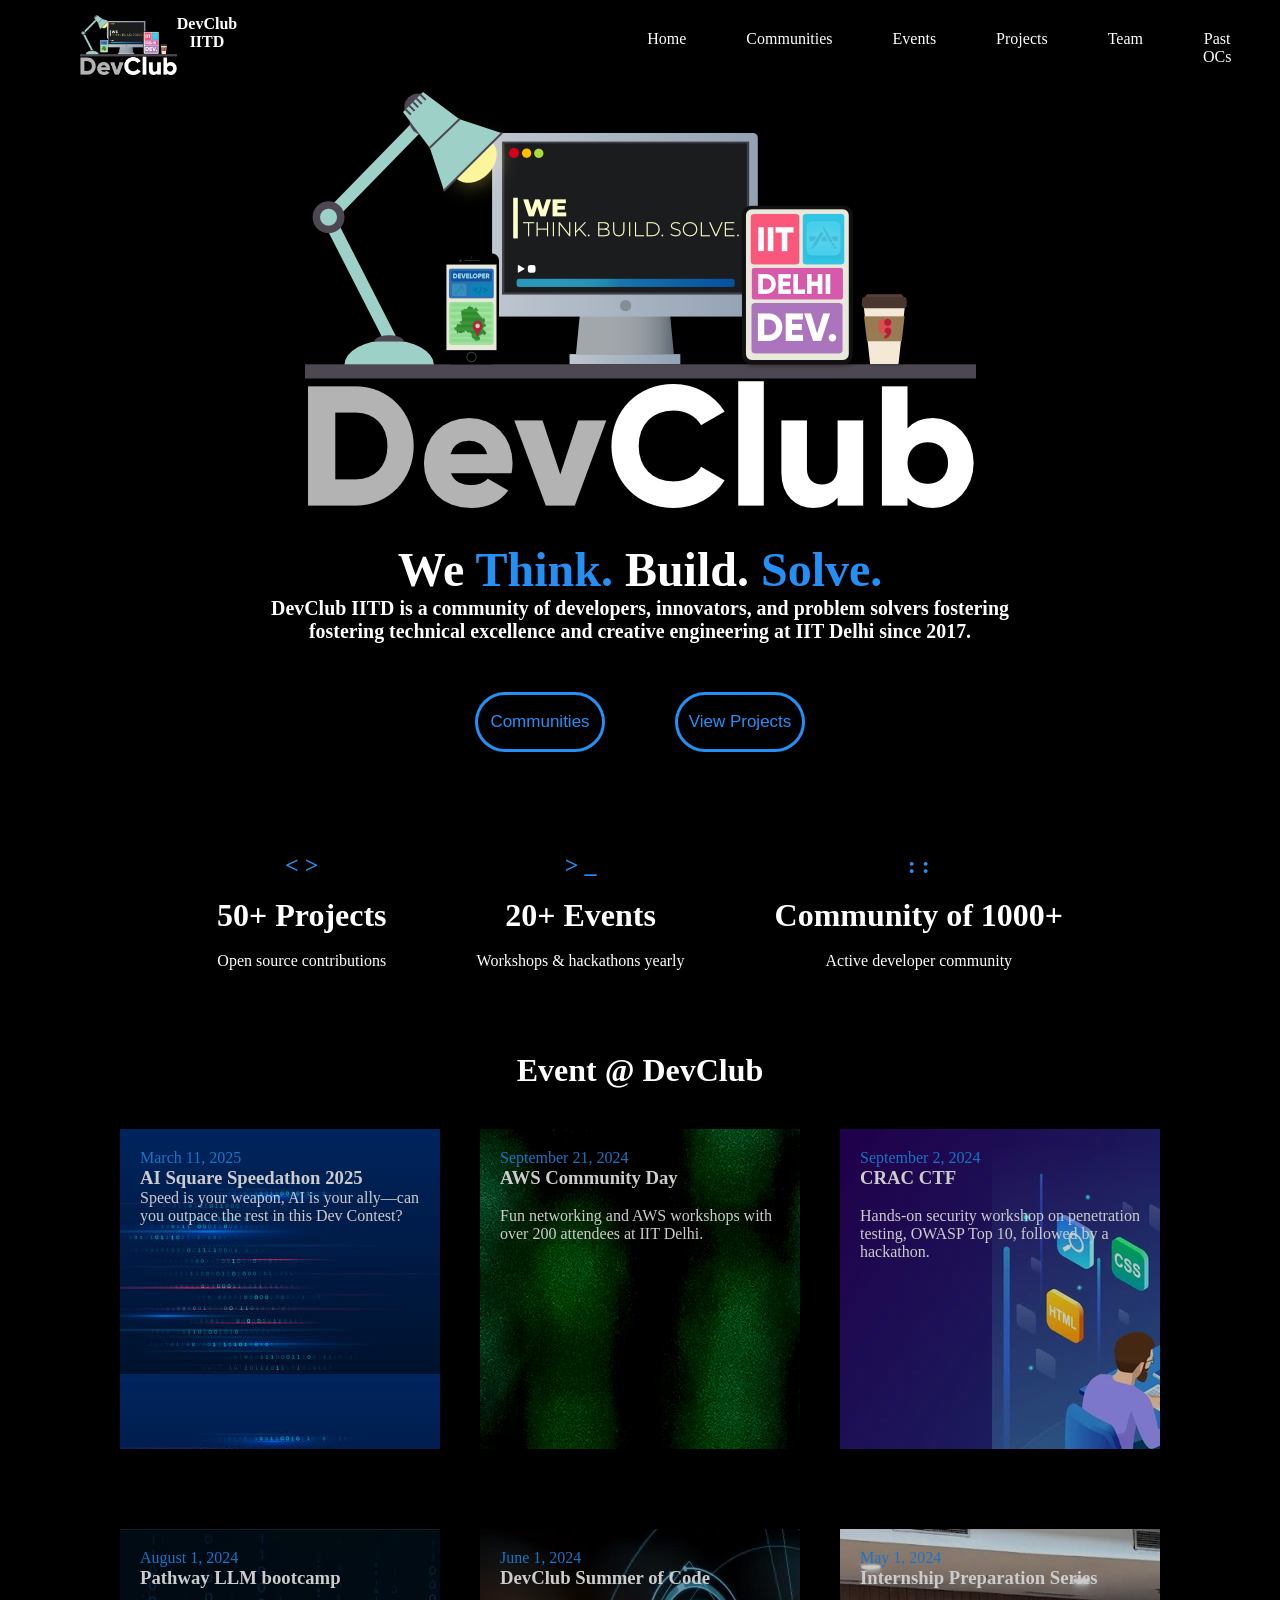
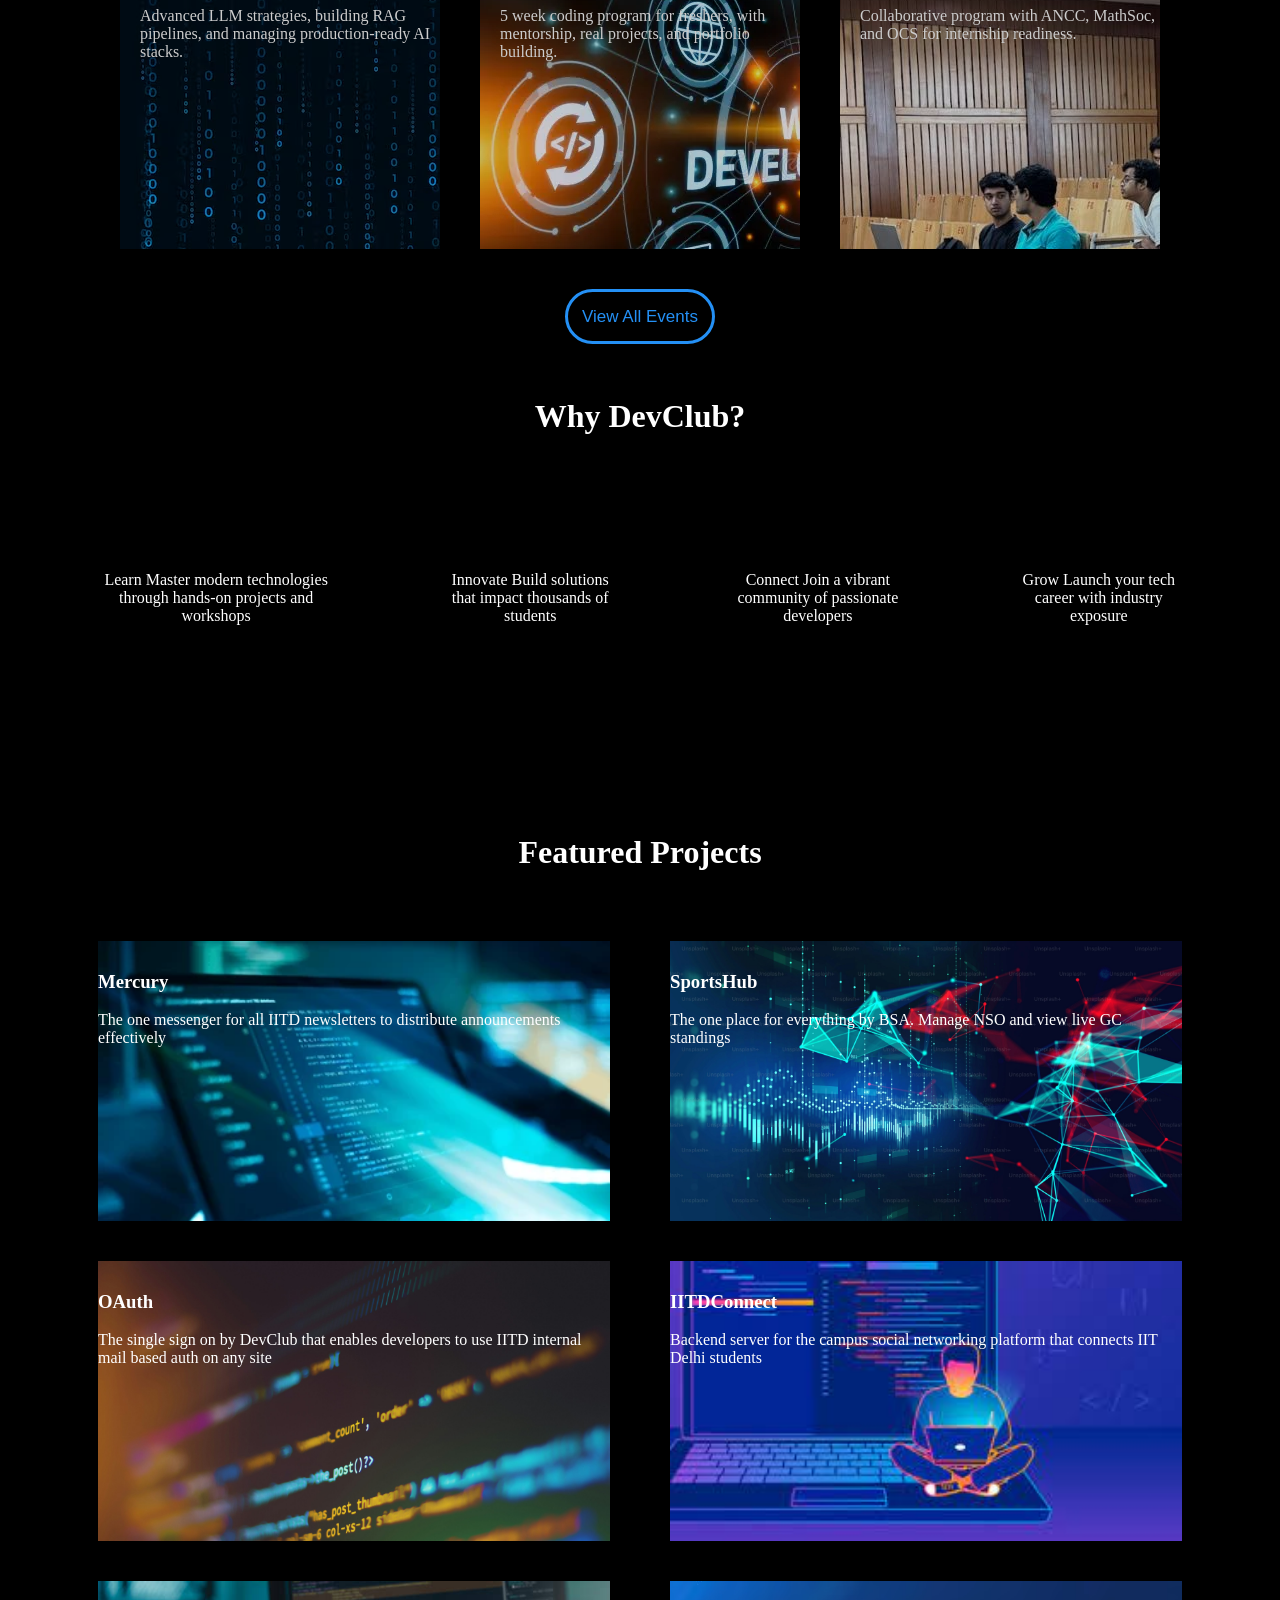
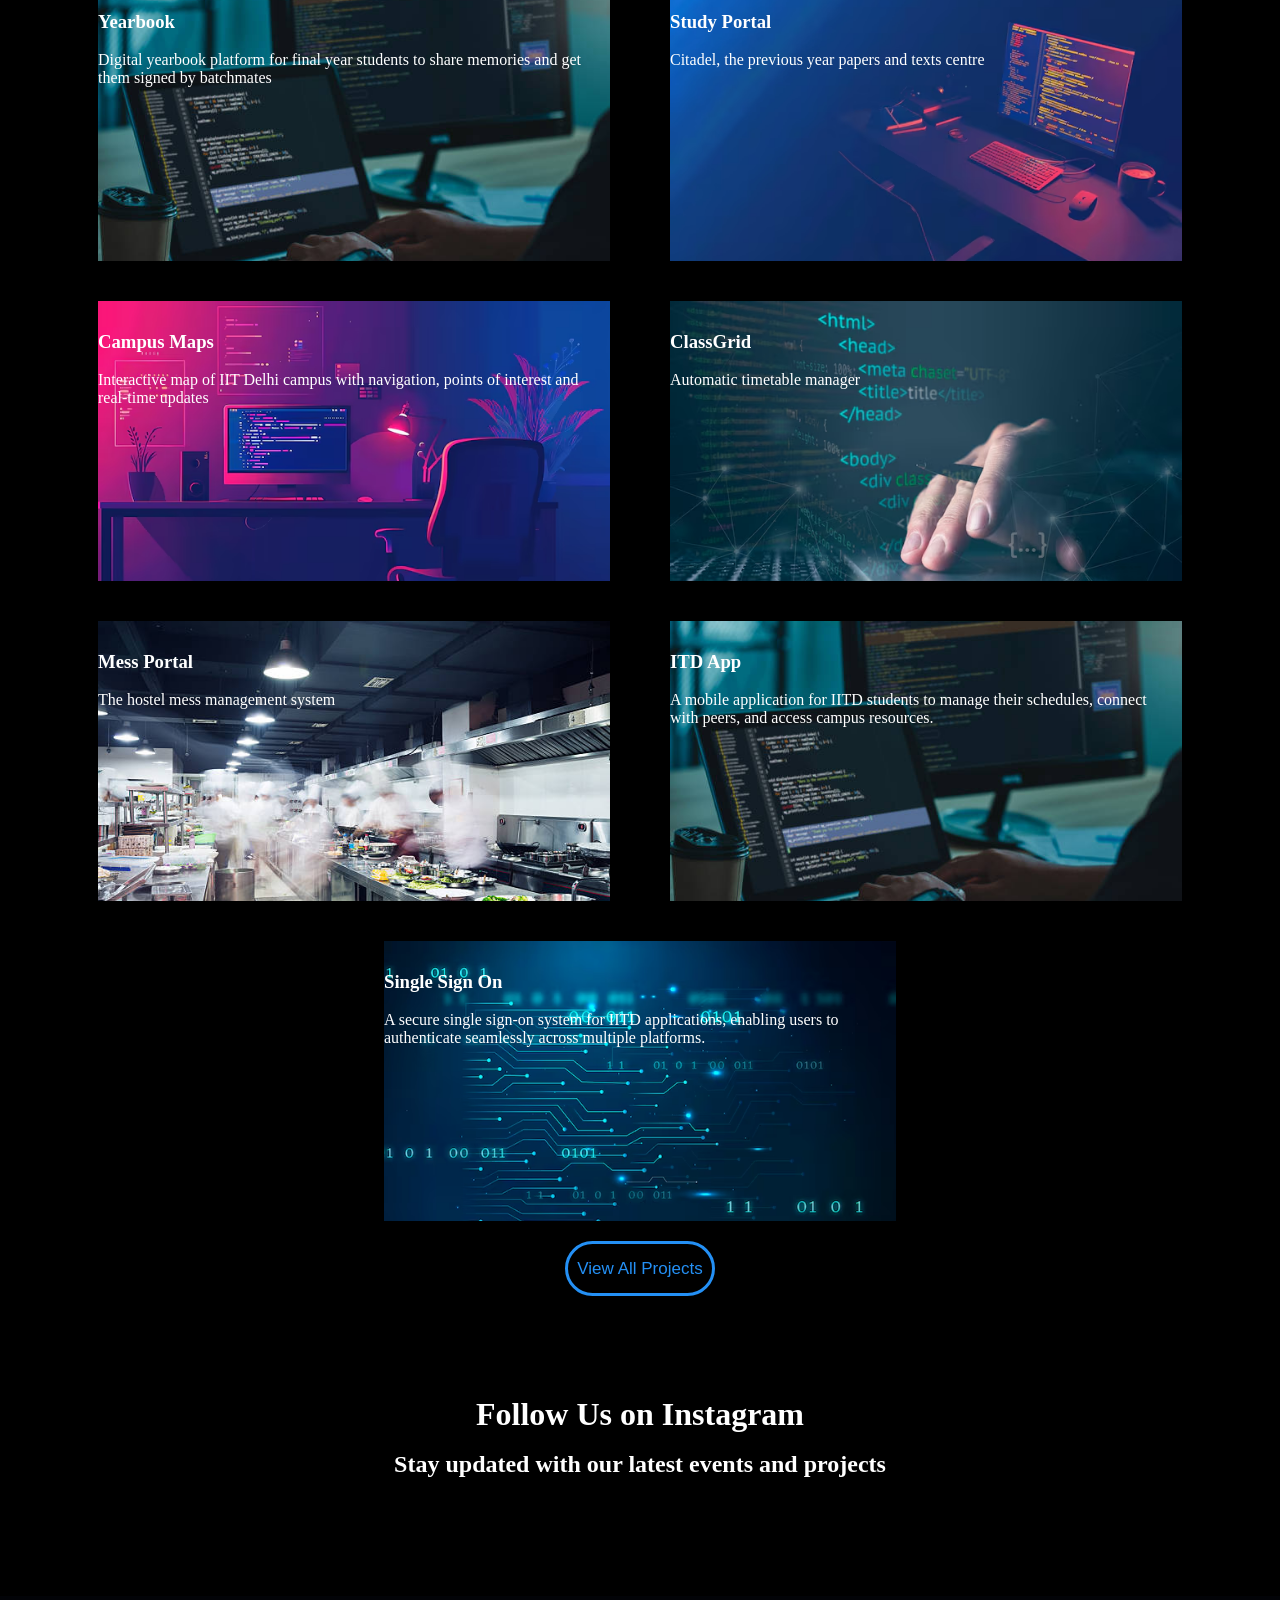
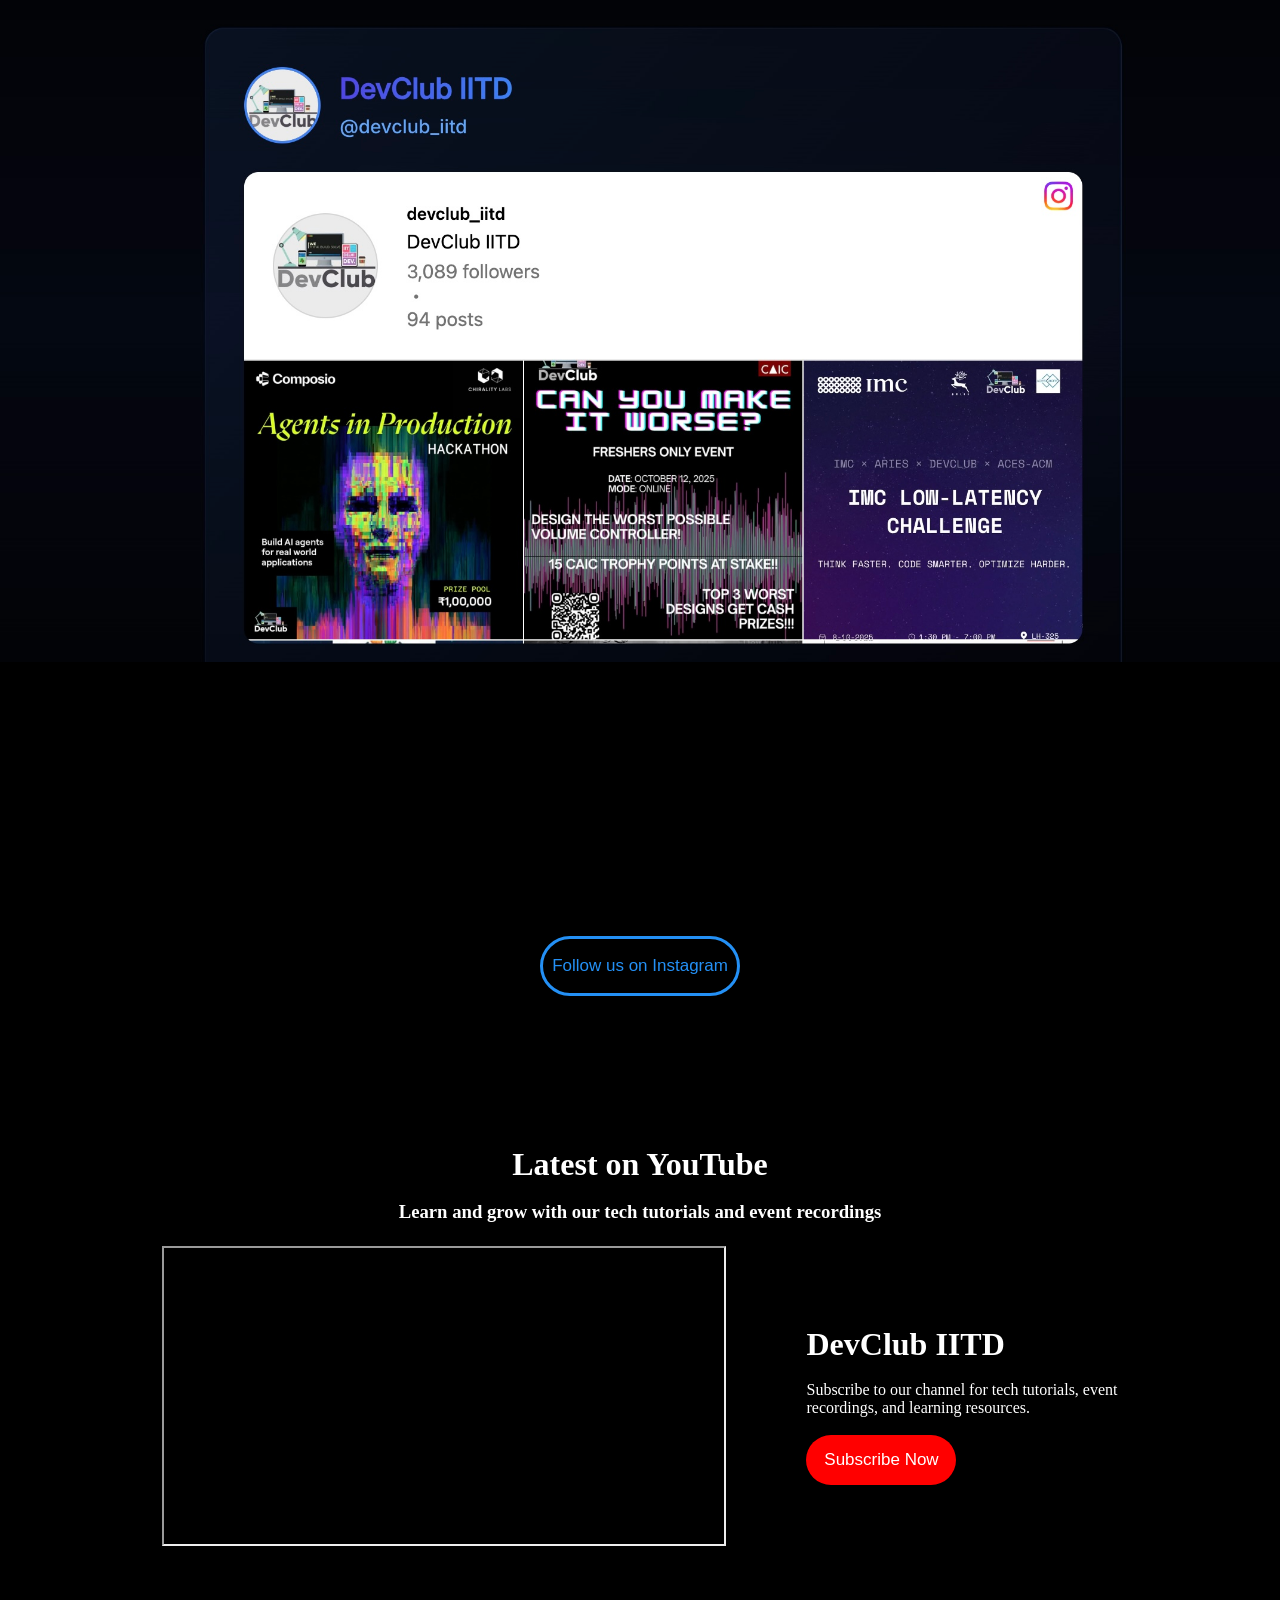
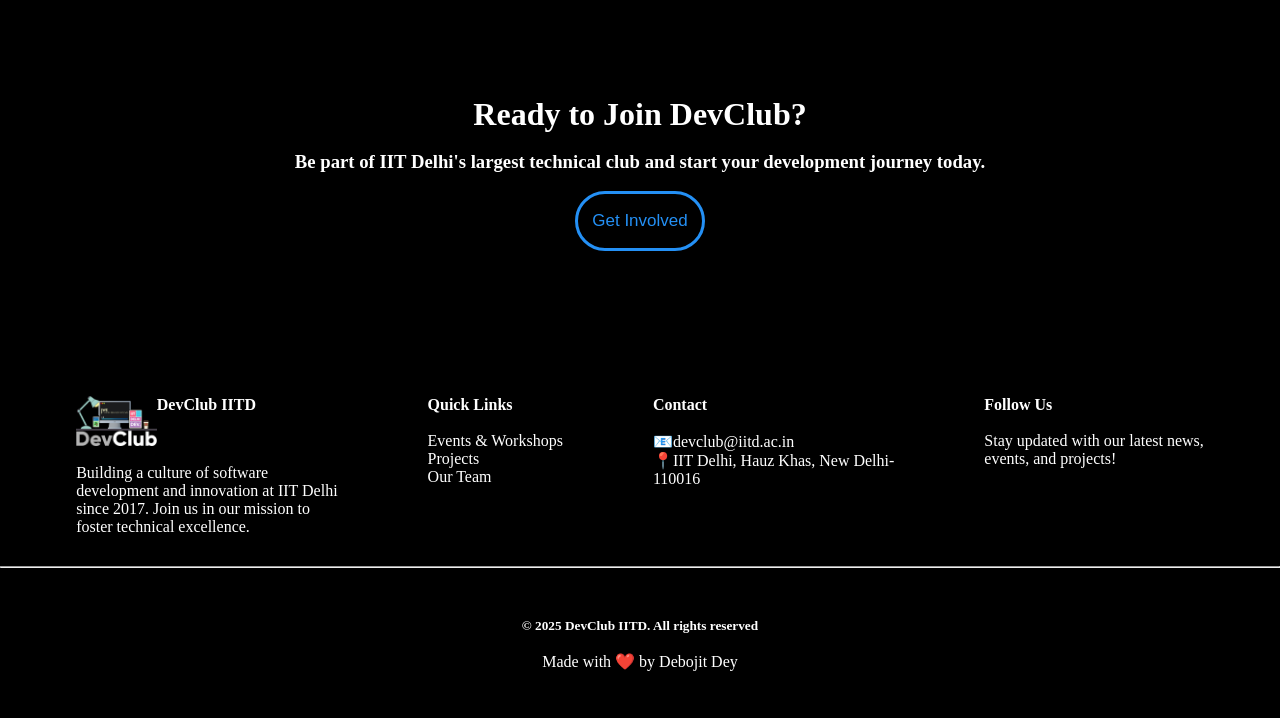
<file: devclub/index.html>
<!DOCTYPE html>
<html lang="en">

<head>
    <meta charset="UTF-8">
    <meta name="viewport" content="width=device-width, initial-scale=1.0">
    <title>DevClub IITD</title>
    <link rel="stylesheet" href="index.css">
</head>

<body>
    <navbar id="wa">
        <section>
            <img src="LogoDarkMode (1).png">
            <h4>DevClub IITD</h4>
        </section>
        <div id="ww">
            <p>Home</p>
            <p>Communities</p>
            <p>Events</p>
            <p>Projects</p>
            <p>Team</p>
            <p>Past OCs</p>
            <p>GitHub</p>

        </div>
    </navbar>
    <br>
    <br>
    <br>
    <br>


    <div id="aa">
        <img src="LogoDarkMode.png">
    </div>



    <div id="bb">
        <h1>We <span>Think.</span> Build.<span> Solve.</span></h1>
        <h5>DevClub IITD is a community of developers, innovators, and problem solvers fostering</h5>
        <h5>fostering technical excellence and creative engineering at IIT Delhi since 2017.</h5>
    </div>



    <div id="cc">
        <button>Communities</button><button>View Projects</button>
    </div>



    <div id="dd">
        <main>
            <h2><span>
                    < >
                </span></h2>
            <br>
            <h1>50+ Projects</h1><br>
            <p>Open source contributions</p>
        </main>

        <main>
            <h2><span> > _ </span></h2>
            <br>
            <h1>20+ Events</h1><br>
            <p>Workshops & hackathons yearly</p>
        </main>

        <main>
            <h2><span> : : </span></h2>
            <br>
            <h1>Community of 1000+</h1><br>
            <p>Active developer community</p>
        </main>
    </div>

    <h1 class="ab">Event @ DevClub</h1>

    <main id="ss">

        <div id="xx">

            <p class="qx">March 11, 2025</p>

            <h3>AI Square Speedathon 2025</h3>

            <p>Speed is your weapon, AI is your ally—can you outpace the rest in this Dev Contest?</p>
        </div>

        <div id="yy">

            <p class="qx">September 21, 2024</p>

            <h3>AWS Community Day</h3>
            <br>
            <p>Fun networking and AWS workshops with over 200 attendees at IIT Delhi.</p>
        </div>

        <div id="zz">
            <p class="qx">September 2, 2024</p>

            <h3>CRAC CTF</h3>
            <br>
            <p>Hands-on security workshop on penetration testing, OWASP Top 10, followed by a hackathon.</p>
        </div>

    </main>

    <main id="ss">
        <div id="xa">
            <p class="qx">August 1, 2024</p>

            <h3>Pathway LLM bootcamp</h3>
            <br>
            <p>Advanced LLM strategies, building RAG pipelines, and managing production-ready AI stacks.</p>
        </div>

        <div id="xb">
            <p class="qx">June 1, 2024</p>

            <h3>DevClub Summer of Code</h3>
            <br>
            <p>5 week coding program for freshers, with mentorship, real projects, and portfolio building.</p>
        </div>

        <div id="xc">
            <p class="qx">May 1, 2024</p>

            <h3>Internship Preparation Series</h3>
            <br>
            <p>Collaborative program with ANCC, MathSoc, and OCS for internship readiness.</p>
        </div>
    </main>

    <div class="ab"><button class="pb">View All Events</button>
        <br>
        <br>
        <br>
        <br>
        <h1>Why DevClub?</h1>
        <br>
        <br>
    </div>

    <main id="tt">
        <div id="ta">Learn
            Master modern technologies through hands-on projects and workshops</div>
        <br>
        <div id="tb">Innovate
            Build solutions that impact thousands of students</div>
        <br>
        <div id="tc">Connect
            Join a vibrant community of passionate developers</div>
        <br>
        <div id="td">Grow
            Launch your tech career with industry exposure</div>

    </main>

    <main id="jj">
        <h1>Featured Projects</h1>

    </main>


    <main>
        <main id="lk">
            <div id="ll">
                <h3>Mercury</h3><br>
                The one messenger for all IITD newsletters to distribute announcements effectively
            </div>
            <br>

            <div id="la">
                <h3>SportsHub</h3><br>
                The one place for everything by BSA. Manage NSO and view live GC standings
            </div>
        </main>

        <main id="lk">
            <div id="lb">
                <h3>OAuth</h3><br>
                The single sign on by DevClub that enables developers to use IITD internal<br> mail based auth on any
                site
            </div>
            <br>
            <div id="lc">
                <h3>IITDConnect</h3><br>
                Backend server for the campus social networking platform that connects IIT Delhi students
            </div>
        </main>

        <main id="lk">
            <div id="ld">
                <h3>Yearbook</h3><br>
                Digital yearbook platform for final year students to share memories and get<br> them signed by
                batchmates
            </div>
            <br>
            <div id="le">
                <h3>Study Portal</h3><br>
                Citadel, the previous year papers and texts centre
            </div>
        </main>

        <main id="lk">
            <div id="lf">
                <h3>Campus Maps</h3><br>
                Interactive map of IIT Delhi campus with navigation, points of interest and real-time updates
            </div>
            <br>
            <div id="lg">
                <h3>ClassGrid</h3><br>
                Automatic timetable manager
            </div>
        </main>

        <main id="lk">
            <div id="lh">
                <h3>Mess Portal</h3><br>
                The hostel mess management system
            </div>
            <br>
            <div id="li">
                <h3>ITD App</h3><br>
                A mobile application for IITD students to manage their schedules, connect<br> with peers, and access
                campus
                resources.
            </div>
        </main>

        <main id="lk">
            <div id="lx">
                <h3>Single Sign On</h3><br>
                A secure single sign-on system for IITD applications, enabling users to<br> authenticate seamlessly
                across
                multiple platforms.
            </div>
        </main>

    </main>


    <div class="ab"> <button class="pb">View All Projects</button></div>

    <div id="rr">

        <h1>Follow Us on Instagram</h1>
        <br>
        <h2>Stay updated with our latest events and projects</h2>
        <br>
        <br>
    </div>

    <div id="nn">

    </div>

    <div id="jj">

        <button class="xc">Follow us on Instagram</button>

    </div>

    <div id="gg">
        <h1>Latest on YouTube</h1>
        <br>

        <h3>Learn and grow with our tech tutorials and event recordings</h3>
    </div>

    <div id="ee">
        <iframe class="ef" src="https://www.youtube.com/embed/B9m-Zky5r5Q?si=SUiYSgDIe1SEcqJb"></iframe>

        <br>

        <div id="mm">
            <h1>DevClub IITD</h1><br>
            Subscribe to our channel for tech tutorials, event<br> recordings, and learning resources.
            <br>
            <br>

            <button id="hh">Subscribe Now</button>
        </div>

    </div>

    <div id="vv">

        <h1>Ready to Join DevClub?</h1><br>
        <h3>Be part of IIT Delhi's largest technical club and start your development journey today.</h3>

        <br>

        <button class="ab">Get Involved</button>


    </div>

    <footer>

        <div id="cd">
            <section>
                <img src="LogoDarkMode (1).png" id="kp"><br>
                <h4>DevClub IITD</h4>
            </section>
            <br>
            <p>Building a culture of software<br> development and innovation at IIT Delhi<br>since 2017. Join us in our
                mission to<br> foster technical excellence.</p>
        </div>

        <div id="cx">
            <h4>Quick Links</h4>
            <br>
            <p>Events & Workshops<br>
                Projects<br>
                Our Team</p>
        </div>

        <div id="cy">
            <h4>Contact</h4>
            <br>
            <p> 📧devclub@iitd.ac.in<br>
                📍IIT Delhi, Hauz Khas, New Delhi-<br>110016</p>
        </div>

        <div id="cz">
            <h4>Follow Us</h4>
            <br>
            <p>

                Stay updated with our latest news,<br> events, and projects!</p>
        </div>

    </footer>
    <hr id="">
    <div id="nm">
        <h5>© 2025 DevClub IITD. All rights reserved</h5>
        <br>
        <p>Made with ❤️ by Debojit Dey</p>
    </div>



</body>

</html>
</file>
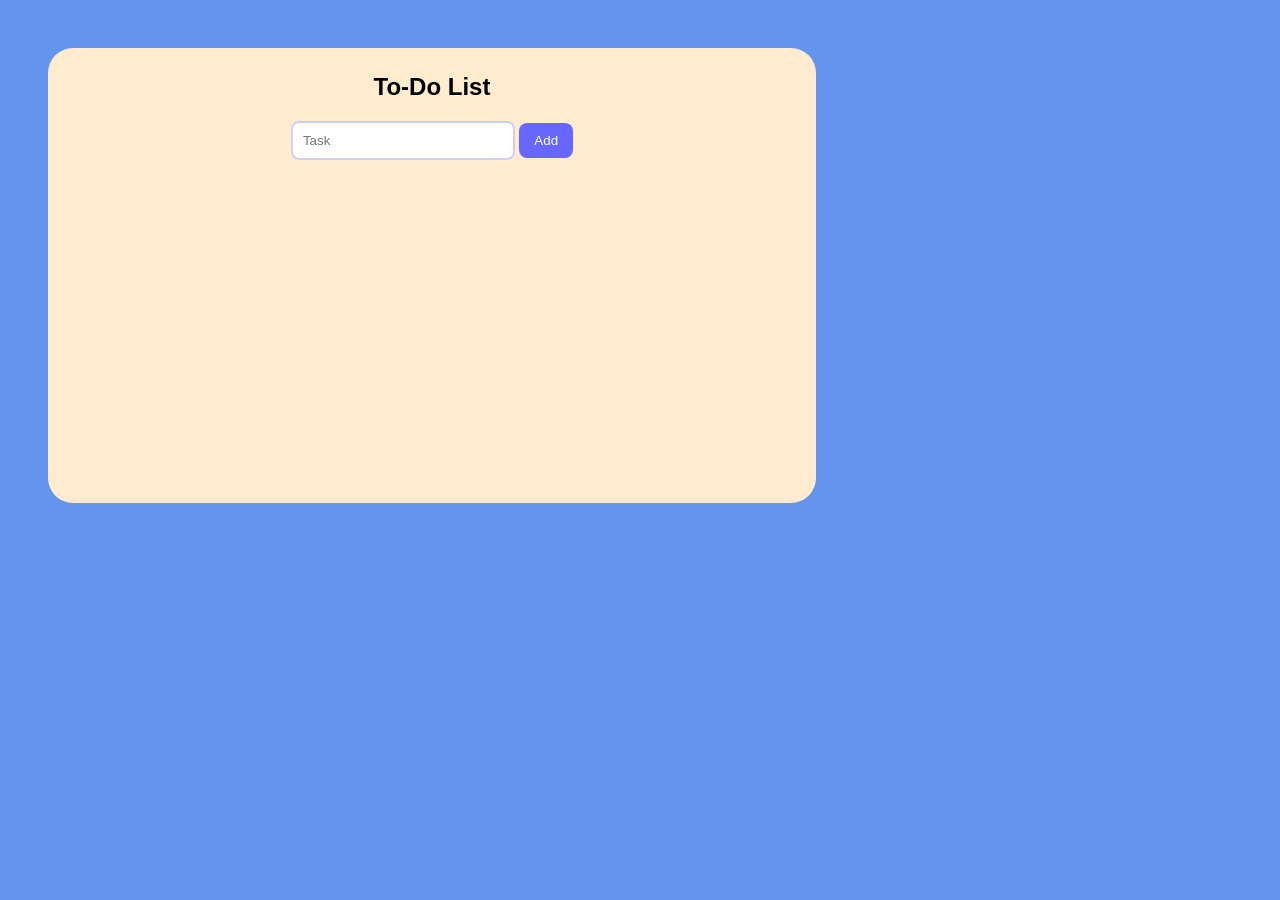
<file: todo1.html>
<!DOCTYPE html>
<html>
<head>
    <title>Simple To-Do</title>

    <style>
        body {
            font-family: Arial;
            background-color: cornflowerblue;
            padding: 40px;
            text-align: center;
        }

        input {
            padding: 10px;
            width: 200px;
            border-radius: 8px;
            border: 2px solid #cfcfff;
        }

        button {
            padding: 10px 15px;
            border: none;
            background: #6767ff;
            color: white;
            border-radius: 8px;
            cursor: pointer;
        }

        li {
            list-style: none;
            padding: 4px;
            margin-top: 10px;
            border-radius: 8px;
            width: 260px;
            margin-left: auto;
            margin-right: auto;
            display: flex;
            justify-content: space-between;
        }

        .deleteBtn {
            background:none;
            color: crimson;
            border: 2px solid black;
            padding: 5px;
            border-radius: 6px;
        }
        main{
            background-color: blanchedalmond;
            height: 50vh;
            width: 60vw;
            text-align: center;
            border-radius: 25px;
            padding-top: 5px;
        
        }
    </style>
</head>

<body>

    <main>
          <h2>To-Do List</h2>

    <input id="inp" type="text" placeholder="Task">
    <button id="addBtn">Add</button>

    <ul id="list"></ul>

    </main>
  

    <script>
        document.querySelector("#addBtn").addEventListener("click", function () {

            let value = document.querySelector("#inp").value;

            if (value === "" || value === " ") {
                alert("Please enter something");
            }

            let li = document.createElement("li");

        
            li.innerHTML = value + " <button class='deleteBtn'>X</button>";

           
            li.querySelector("button").addEventListener("click", function () {
                li.remove();
            });

            document.querySelector("#list").appendChild(li);

            document.querySelector("#inp").value = "";
        });
    </script>

</body>
</html>
</file>
<file: devclub/index.css>
* {
    margin: 0px;
    padding: 0px;
    color: white;
}

#wa {

    padding-top: 15px;
    display: flex;
    padding-left: 80px;
    justify-content: start;
    text-align: center;
    height: 60px;
    width: 100vw;
    gap: 10px;
    color: white;
    position: fixed;
    background-color: black;


}

#ww {
    padding-top: 15px;
    background-color: black;
    height: 45px;
    display: flex;
    padding-left: 400px;
    gap: 60px;
    padding-right: 80px;

}

#aa {
    padding-top: 20px;
    height: 400px;
    text-align: center;
    background-color: black;
}

span {
    color: rgb(36, 144, 245);
    background-color: black;
}

#bb {
    display: flex;
    flex-direction: column;
    justify-content: center;
    text-align: center;
    font-size: x-large;
    background-color: black;
    height: 200px;

}

button {
    height: 60px;
    width: 130px;
    border-radius: 35px;
    border: rgb(36, 144, 245) solid;
    color: rgb(36, 144, 245);
    font-size: 17px;
    background-color: black;
}

#cc {
    display: flex;
    justify-content: center;
    gap: 70px;
    background-color: black;
}

#dd {
    padding-top: 100px;
    height: 50px;
    display: flex;
    justify-content: center;
    gap: 90px;
    background-color: black;
    height: 200px;
    text-align: center;

}

.ab {
    text-align: center;
    background-color: black;
}

#xx {
    background-image: url(29.jpg);
    opacity: 0.8;
    height: 300px;
    width: 300px;
    padding-left: 20px;
    padding-top: 20px;
    margin: 20px;
}

#yy {
    background-image: url(18.jpg);
    opacity: 0.8;
    margin: 20px;
    height: 300px;
    width: 300px;
    padding-left: 20px;
    padding-top: 20px;
}

#zz {
    background-image: url(photo5.webp);
    opacity: 0.8;
    margin: 20px;
    height: 300px;
    width: 300px;
    padding-left: 20px;
    padding-top: 20px;
}

.qq {
    color: rgb(36, 144, 245);
}

#ss {
    height: 400px;
    background-color: black;
    display: flex;
    align-items: center;
    justify-content: center;
}

#xa {
    background-image: url(26.jpg);
    opacity: 0.8;
    height: 300px;
    width: 300px;
    padding-left: 20px;
    padding-top: 20px;
    margin: 20px;
}

#xb {
    background-image: url(photo6.webp);
    opacity: 0.8;
    height: 300px;
    width: 300px;
    padding-left: 20px;
    padding-top: 20px;
    margin: 20px;
}

#xc {
    background-image: url(photo1.jpeg);
    opacity: 0.8;
    height: 300px;
    width: 300px;
    padding-left: 20px;
    padding-top: 20px;
    margin: 20px;
}

#tt {
    background-color: black;
    display: flex;
    justify-content: center;
    text-align: center;
    height: 200px;
    padding: 50px;
    gap: 5px;


}

#ta {
    height: 100px;
    padding: 50px;

}

#tb {
    height: 100px;
    padding: 50px;
}

#tc {
    height: 100px;
    padding: 50px;
}

#td {
    height: 100px;
    padding: 50px;
}

#jj {
    background-color: black;
    height: 100px;
    display: flex;
    align-items: end;
    justify-content: center;
    padding-bottom: 50px;

}

#lk {
    background-color: black;
    display: flex;
    justify-content: center;
    padding-top: 20px;
    gap: 30px;
    height: 300px;

}

#ll {
    padding-top: 30px;
    background-image: url(9.webp);
    height: 250px;
    width: 40vw;
    background-repeat: no-repeat;
    background-size: cover;
}

#la {
    padding-top: 30px;
    background-image: url(10.jpeg);
    height: 250px;
    width: 40vw;
    background-repeat: no-repeat;
    background-size: cover;
}

#lb {
    padding-top: 30px;
    background-image: url(19.jpeg);
    height: 250px;
    width: 40vw;
    background-repeat: no-repeat;
    background-size: cover;
}

#lc {
    padding-top: 30px;
    background-image: url(20.jpeg);
    height: 250px;
    width: 40vw;
    background-repeat: no-repeat;
    background-size: cover;
}

#ld {
    background-image: url(23.jpg);
    padding-top: 30px;
    height: 250px;
    width: 40vw;
    background-repeat: no-repeat;
    background-size: cover;
}

#le {
    background-image: url(21.jpg);
    padding-top: 30px;
    height: 250px;
    width: 40vw;
    background-repeat: no-repeat;
    background-size: cover;
}

#lf {
    background-image: url(22.jpg);
    padding-top: 30px;
    height: 250px;
    width: 40vw;
    background-repeat: no-repeat;
    background-size: cover;
}

#lg {
    background-image: url(16.jpg);
    padding-top: 30px;
    height: 250px;
    width: 40vw;
    background-repeat: no-repeat;
    background-size: cover;
}

#lh {
    background-image: url(30.jpg);
    padding-top: 30px;
    height: 250px;
    width: 40vw;
    background-repeat: no-repeat;
    background-size: cover;
}

#li {
    background-image: url(23.jpg);
    padding-top: 30px;
    height: 250px;
    width: 40vw;
    background-repeat: no-repeat;
    background-size: cover;
}

#lx {
    background-image: url(27.jpg);
    padding-top: 30px;
    height: 250px;
    width: 40vw;
    background-repeat: no-repeat;
    background-size: cover;
}

#rr {
    background-color: black;
    height: 200px;
    text-align: center;
    padding-top: 100px;
}

#nn {

    background-color: black;
    background-image: url(xx.jpg);
    background-size: contain;
    background-repeat: no-repeat;
    height: 100vh;
    width: 100vw;


}

#gg {
    padding-top: 100px;
    background-color: black;
    text-align: center;
    height: 100px;
}

#ee {
    border: none;
    display: flex;
    justify-content: center;
    height: 300px;
    background-color: black;
    gap: 40px;
}

.ef {
    width: 560px;
}

#mm {
    padding-top: 80px;
    align-items: center;
}

.ee {
    padding-top: 50px;
    width: 500px;
    height: 250px;
}

#hh {
    text-align: center;
    background-color: red;
    color: white;
    height: 50px;
    width: 150px;
    border-radius: 50px;
    border: none;
}

#vv {
    background-color: black;
    height: 300px;
    text-align: center;
    padding-top: 150px;
}

#cd {
    background-color: black;


}

#kp {
    height: 50px;
}

footer {
    background-color: black;
    height: 170px;
    width: 100vw;
    display: flex;
    justify-content: center;
    gap: 90px;
}

section {
    display: flex;
    text-align: center;
}

#nm {

    background-color: black;
    height: 100px;
    text-align: center;
    padding-top: 50px;
}

.xc {
    height: 60px;
    width: 200px;
}

.pb {
    background-color: black;
    height: 55px;
    width: 150px;
}

.qx {
    color: rgb(36, 144, 245);
}
</file>
